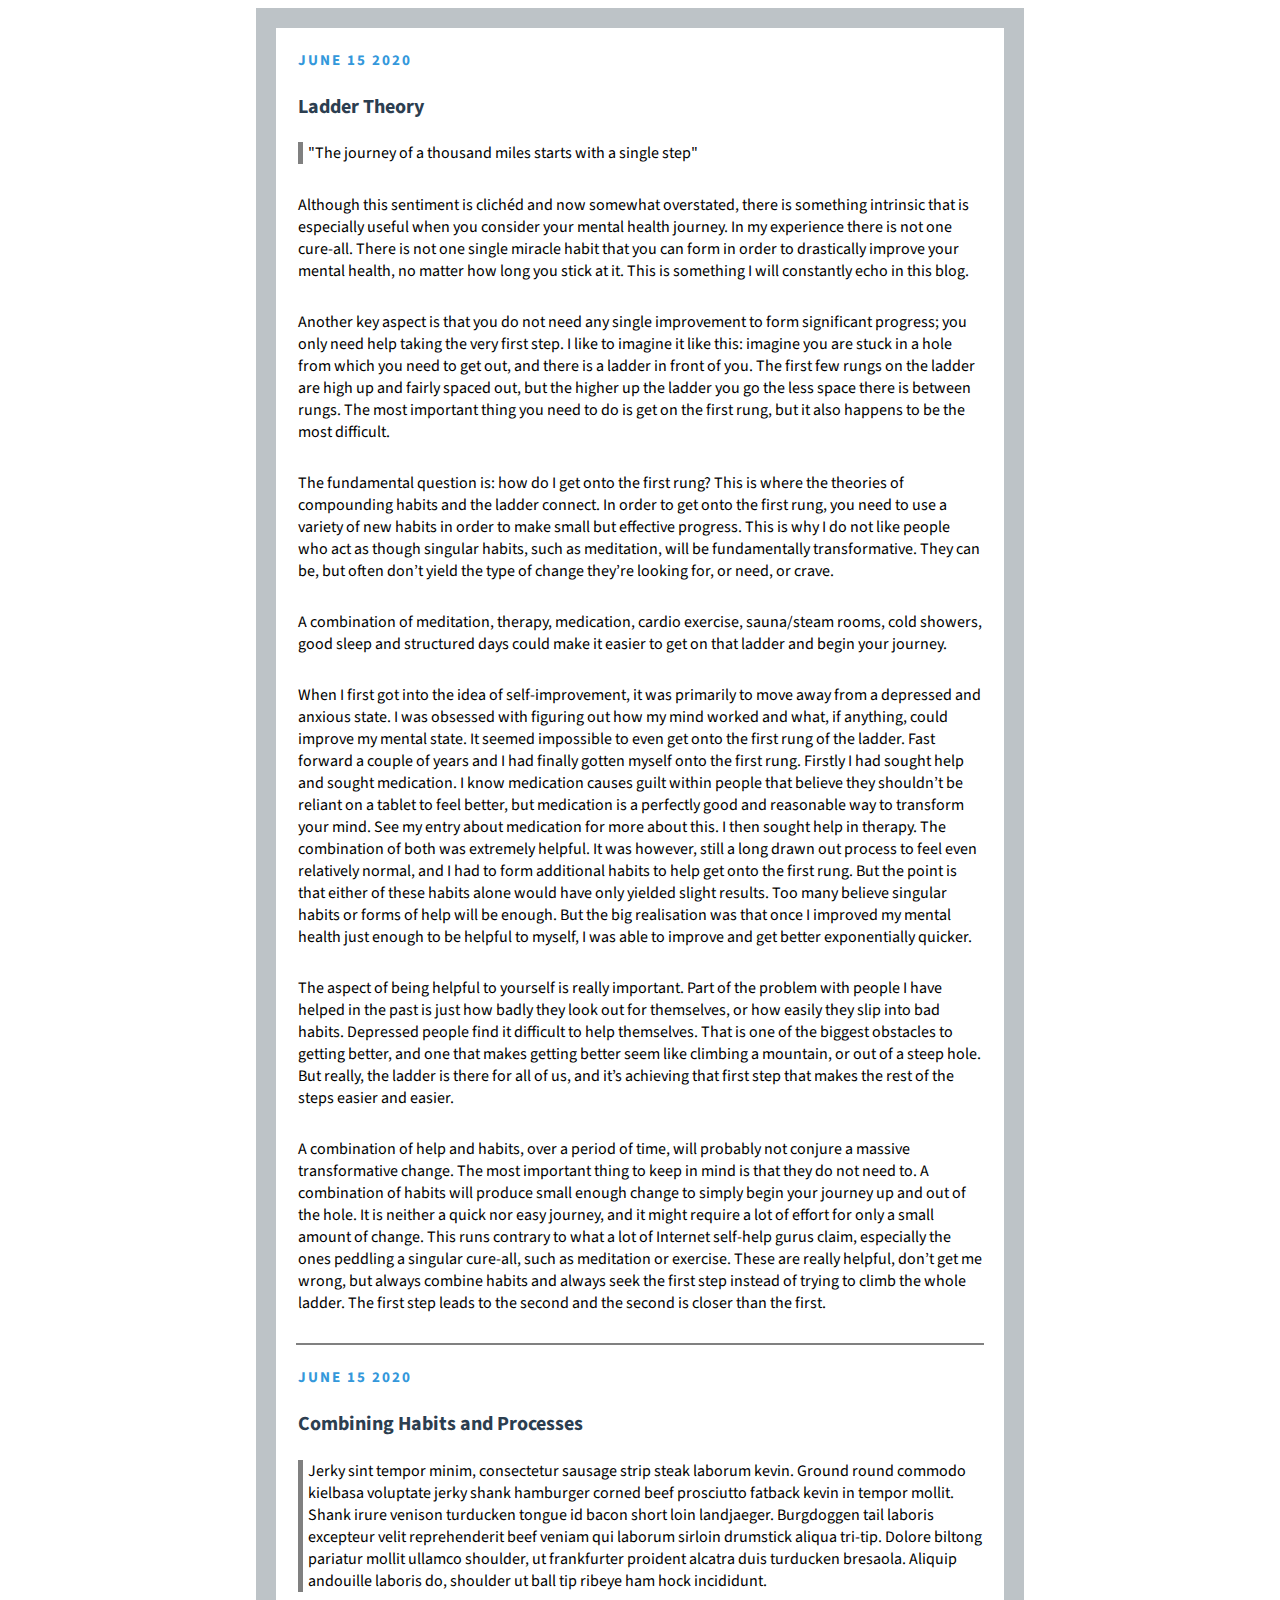
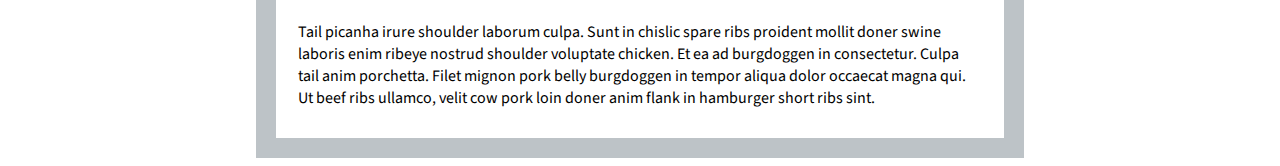
<file: blogupdate.html>
<!DOCTYPE html>
<html>
<head>
	<title>Blog Exercise</title>
	<link rel="stylesheet" type="text/css" href="blog.css">
	 <link href="https://fonts.googleapis.com/css?family=Source+Sans+Pro&display=swap" rel="stylesheet"> 
</head>
<body>

<h1> JUNE 15 2020 </h1>

<h2> Ladder Theory </h2>


<p class="break"> "The journey of a thousand miles starts with a single step" </p>


<p> Although this sentiment is clichéd and now somewhat overstated, there is something intrinsic that is especially useful when you consider your mental health journey. In my experience there is not one cure-all. There is not one single miracle habit that you can form in order to drastically improve your mental health, no matter how long you stick at it. This is something I will constantly echo in this blog. 

</p>

<p> Another key aspect is that you do not need any single improvement to form significant progress; you only need help taking the very first step. I like to imagine it like this: imagine you are stuck in a hole from which you need to get out, and there is a ladder in front of you. The first few rungs on the ladder are high up and fairly spaced out, but the higher up the ladder you go the less space there is between rungs. The most important thing you need to do is get on the first rung, but it also happens to be the most difficult. 

</p>

<p> The fundamental question is: how do I get onto the first rung? This is where the theories of compounding habits and the ladder connect. In order to get onto the first rung, you need to use a variety of new habits in order to make small but effective progress. This is why I do not like people who act as though singular habits, such as meditation, will be fundamentally transformative. They can be, but often don’t yield the type of change they’re looking for, or need, or crave. 

</p>

<p> A combination of meditation, therapy, medication, cardio exercise, sauna/steam rooms, cold showers, good sleep and structured days could make it easier to get on that ladder and begin your journey. 

</p>

<p> When I first got into the idea of self-improvement, it was primarily to move away from a depressed and anxious state. I was obsessed with figuring out how my mind worked and what, if anything, could improve my mental state. It seemed impossible to even get onto the first rung of the ladder. Fast forward a couple of years and I had finally gotten myself onto the first rung. Firstly I had sought help and sought medication. I know medication causes guilt within people that believe they shouldn’t be reliant on a tablet to feel better, but medication is a perfectly good and reasonable way to transform your mind. See my entry about medication for more about this. I then sought help in therapy. The combination of both was extremely helpful. It was however, still a long drawn out process to feel even relatively normal, and I had to form additional habits to help get onto the first rung. But the point is that either of these habits alone would have only yielded slight results. Too many believe singular habits or forms of help will be enough. But the big realisation was that once I improved my mental health just enough to be helpful to myself, I was able to improve and get better exponentially quicker. 

</p>

<p> The aspect of being helpful to yourself is really important. Part of the problem with people I have helped in the past is just how badly they look out for themselves, or how easily they slip into bad habits. Depressed people find it difficult to help themselves. That is one of the biggest obstacles to getting better, and one that makes getting better seem like climbing a mountain, or out of a steep hole. But really, the ladder is there for all of us, and it’s achieving that first step that makes the rest of the steps easier and easier.

</p>

<p> A combination of help and habits, over a period of time, will probably not conjure a massive transformative change. The most important thing to keep in mind is that they do not need to. A combination of habits will produce small enough change to simply begin your journey up and out of the hole. It is neither a quick nor easy journey, and it might require a lot of effort for only a small amount of change. This runs contrary to what a lot of Internet self-help gurus claim, especially the ones peddling a singular cure-all, such as meditation or exercise. These are really helpful, don’t get me wrong, but always combine habits and always seek the first step instead of trying to climb the whole ladder. The first step leads to the second and the second is closer than the first.

</p>


<hr>


<h1> JUNE 15 2020 </h1>

<h2> Combining Habits and Processes </h2>

<p class="break"> Jerky sint tempor minim, consectetur sausage strip steak laborum kevin. Ground round commodo kielbasa voluptate jerky shank hamburger corned beef prosciutto fatback kevin in tempor mollit. Shank irure venison turducken tongue id bacon short loin landjaeger. Burgdoggen tail laboris excepteur velit reprehenderit beef veniam qui laborum sirloin drumstick aliqua tri-tip. Dolore biltong pariatur mollit ullamco shoulder, ut frankfurter proident alcatra duis turducken bresaola. Aliquip andouille laboris do, shoulder ut ball tip ribeye ham hock incididunt. </p>

<p> Tail picanha irure shoulder laborum culpa. Sunt in chislic spare ribs proident mollit doner swine laboris enim ribeye nostrud shoulder voluptate chicken. Et ea ad burgdoggen in consectetur. Culpa tail anim porchetta. Filet mignon pork belly burgdoggen in tempor aliqua dolor occaecat magna qui. Ut beef ribs ullamco, velit cow pork loin doner anim flank in hamburger short ribs sint. </p>


</body>
</html>
</file>
<file: blog.css>
body {margin-left: 20%;
		margin-right: 20%;
		border: 20px #bdc3c7 solid;
		font-family: source sans pro;}

h1 {margin: 3%;
	font-size: 15px;
	color: #3498db;
	letter-spacing: 2px;}

h2 {margin: 3%;
	color: #2c3e50;
	font-size: 20px;}

p {margin: 3%;
	margin-bottom: 4%}

hr {border: 1px solid grey;
	margin: 20px;}

.break {border-left: 5px grey solid;
		padding-left: 5px;}
</file>
